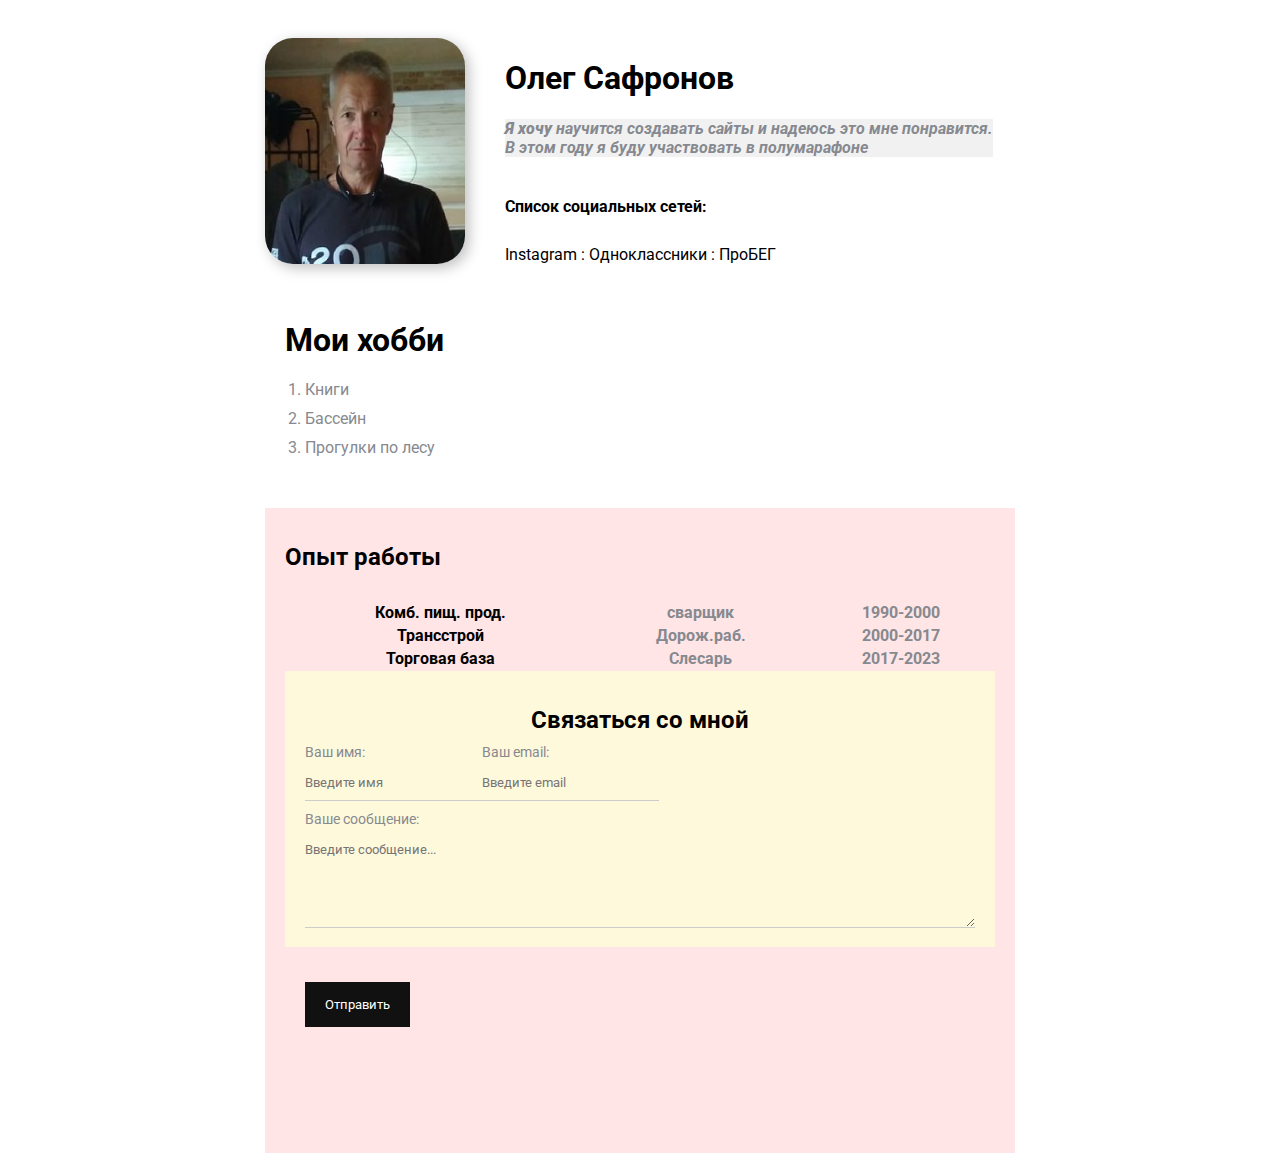
<file: index.html>
<!DOCTYPE html>
<html lang="en">
<head>
    <meta charset="UTF-8">
    <meta http-equiv="X-UA-Compatible" content="IE=edge">
    <meta name="viewport" content="width=device-width, initial-scale=1.0">
    <meta name="keywords"content="oleg,cv,resume">
    <meta name="description"content="Это сайт-резюме Олега Сафронова">
    <link rel="stylesheet" href="styles.css">
    <title>Oleg-Resume</title>
    <link rel="stylesheet" href="styles.css">
</head>
<body>
    <div class="container">
    <div class="info"> 
    <img src="фото.jpeg " alt="Олег Сафронов"class="фото">
    <div class="info-text">
    <h1>Олег Сафронов</h1>
   <p><strong> Я хочу</strong> научится создавать сайты и надеюсь это мне понравится.</p> 
   <p> В этом году <em>я буду </em> участвовать в полумарафоне</p>
   <br>
   <h4>Список социальных сетей:</h4>
   <br>
   <a href="https://www.instagram.com/"target="_blank">Instagram</a>
   :
   <a href="https://ok.ru/"target="_blank">Одноклассники<a>
    <a href="https://probeg.org/user/481/">: ПроБЕГ</a>
</div>
</div>

<div class="card bg-green">
    <h1>Мои хобби</h1>

    <ol class="list">
        <li> Книги</li>
        <li>Бассейн</li>
        <li> Прогулки по лесу</li>
    </ol>
</div>
<div class="card bg-red">
    <h2>Опыт работы</h2>
    <table class="table">
        <!--<thead>
            <tbody>
            <tr>
                <th>Название</th>
                <th>Должность</th>
                <th>Год</th>
            </tr>
            </thead>-->
            <tbody>
            <tr>           
            <th>Комб. пищ. прод.</th>
            <th>сварщик</th>
            <th>1990-2000</th>
        </tr> 
        <tr>
            <th>Трансстрой</th>
            <th>Дорож.раб.</th>
            <th>2000-2017</th>
        </tr>
        <tr>
            <th>Торговая база</th>
            <th>Слесарь</th>
            <th>2017-2023</th>
        </tr> 
    </tbody>
    </div>      
<br>
        </tbody>
        </thead>
        </table>
        <div class="card bg-yellow">
        
<form action="/" class="form">
    <h2>Связаться со мной</h2>
    <div class="form-row">
<div class="form-group">
    <label for="name">Ваш имя:</label>
    <input type="text"id="name"
    placeholder="Введите имя">
</div>
<div class="form-group">
    <label for="email">Ваш email:</label>
    <input type="email"id="email"
    placeholder="Введите email">
</div>
</div>
<div class="form-group">    
    <label for="message">Ваше сообщение:</label>   
    <textarea id="message" cols="20" rows="5"placeholder="Введите сообщение..."></textarea>
    <br> 
</div>
</div>
<div class="card">
<input class="btn" type="submit"value="Отправить">
</form>
</div>
<br>
<br>
<br>
<br>
</div>
</body> 
</html>
</file>
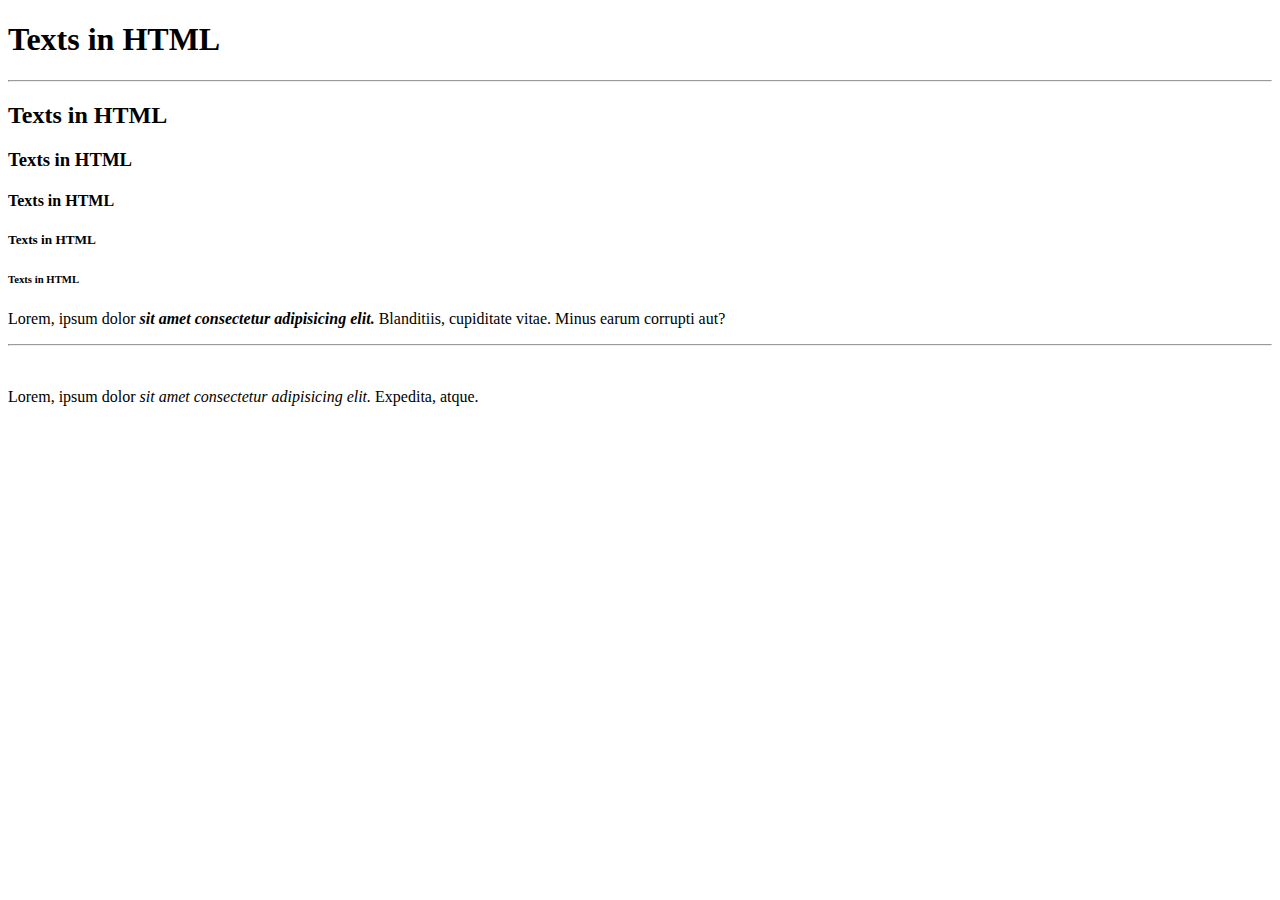
<file: 01_text.html>
<!DOCTYPE html>
<!-- <!DOCTUPE html>говорит нам на каком языке будет записан код -->
<html lang="ru">
<!-- <html> корневой тэг который идет вначале и в конце> -->

<head>
    <!-- <head>-открывае заголовок -->
    <meta charset="UTF-8">
    <!--  <meta charset="UTF-8">- это кадировка нашей страницы блогодоря отрибуту charset
    и унивесальной кодировке"UTF-8"которая позволяет писать на многих языках -->
    <meta http-equiv="X-UA-Compatible" content="IE=edge">
    <!--  <meta http-equiv="X-UA-Compatible" content="IE=edge">указывает как надо работать 
    браузеру эксплорер -->
    <meta name="viewport" content="width=device-width, initial-scale=1.0">
    <!--  <meta name="viewport" content="width=device-width, initial-scale=1.0">блогодоря ему
    на наш сайт могут заходить пользователи с разных устройств -->
    <meta name="keywords" content="html,course,css,tags">
    <!--  <meta name="keywords"content="html,course,css,tags"> заносим ключевые слоа
    через атребут "keywords"и content="" для лучшего поиска нашей страницы в интернете-->
    <meta name="discription" content="Это базовый курс по html">
    <!-- <meta name="discription"content="Это базовый курс по html"> для лучшего поиска
         нашей страницы в интернете -->
    <title>HTML Course</title>
    <!--  <title>HTML Course</title>описываем название нашей страницы -->
</head>
<!-- </head>-закрывае заголовок -->

<body>
    <!--body-тело все то что будет написано между bodi это будет отображено в Браузере  -->
    <!-- <h1></1>по<h6>это шрифт заглавия -->
    <h1>Texts in HTML</h1>
    <hr>
    <h2>Texts in HTML</h2>
    <h3>Texts in HTML</h3>
    <h4>Texts in HTML</h4>
    <h5>Texts in HTML</h5>
    <h6>Texts in HTML</h6>
    <!-- <p></p>это параграфы -->
    <p>Lorem, ipsum dolor <strong><em> sit amet consectetur adipisicing elit.</em></strong>
        Blanditiis, cupiditate vitae. Minus earum corrupti aut?</p>
    <!--Lorem-тэг для заполнения страницы набором слов без всякого смысла-->
    <!-- <hr>-это горизонтальная линия -->
    <!-- <strong></strong>-выделение слов жирным шрифтом -->
    <!-- <em></em>курсив текста -->
    <!--<br>-'это перенос,отступ' -->
    <hr>
    <br>
    <p>Lorem, ipsum dolor <em> sit amet consectetur adipisicing elit.</em> Expedita, atque.</p>
</body>

</html>
<!-- </html> -->
</file>
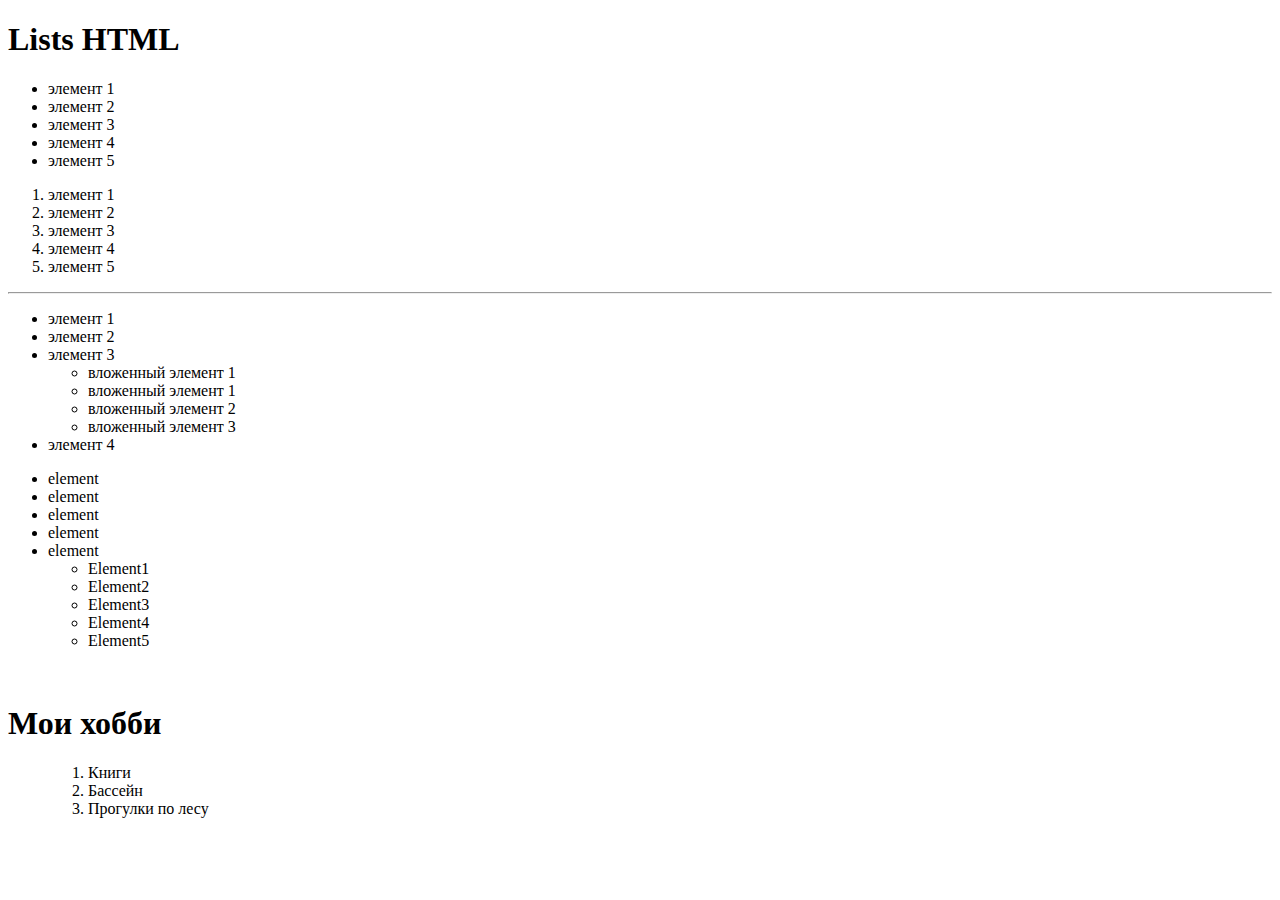
<file: 03_lists.html>
<!DOCTYPE html>
<html lang="ru">

<head>
    <meta charset="UTF-8">
    <meta http-equiv="X-UA-Compatible" content="IE=edge">
    <meta name="viewport" content="width=device-width, initial-scale=1.0">
    <title>Lists HTML</title>
</head>
<h1>Lists HTML</h1>

<body>
    <ul>
        <!-- <ul></ul>не нумерованый список-->
        <!-- <li></li>обязательный элемент для списков с добавлением внутри<ul> -->
        <li>элемент 1</li>
        <li>элемент 2</li>
        <li>элемент 3</li>
        <li>элемент 4</li>
        <li>элемент 5</li>
    </ul>


<ol>
    <!-- <ol></ol>нумерованый список -->
    <li>элемент 1</li>
    <li>элемент 2</li>
    <li>элемент 3</li>
    <li>элемент 4</li>
    <li>элемент 5</li>
</ol>
<hr>

<ul>
    <li>элемент 1</li>
    <li>элемент 2</li>
    <li>элемент 3</li>
    <ul>
    <li>вложенный элемент 1</li>      
    <li>вложенный элемент 1</li>
    <li>вложенный элемент 2</li>
    <li>вложенный элемент 3</li>
</ul> 
    <li>элемент 4</li>
    </ul>
    <ul>
        <li>element</li>
        <li>element</li>
        <li>element</li>
        <li>element</li>
        <li>element</li>
        <ul>
            <li>Element1</li>
            <li>Element2</li>
            <li>Element3</li>
            <li>Element4</li>
            <li>Element5</li>
        </ul>
    </ul>      
    <br>
    <h1>Мои хобби</h1>
    <ul><ol>
        
            <li>Книги</li>
            <li>Бассейн</li>
            <li>Прогулки по лесу</li>
        
            </ol></ul>
        </body>
        </html>
</file>
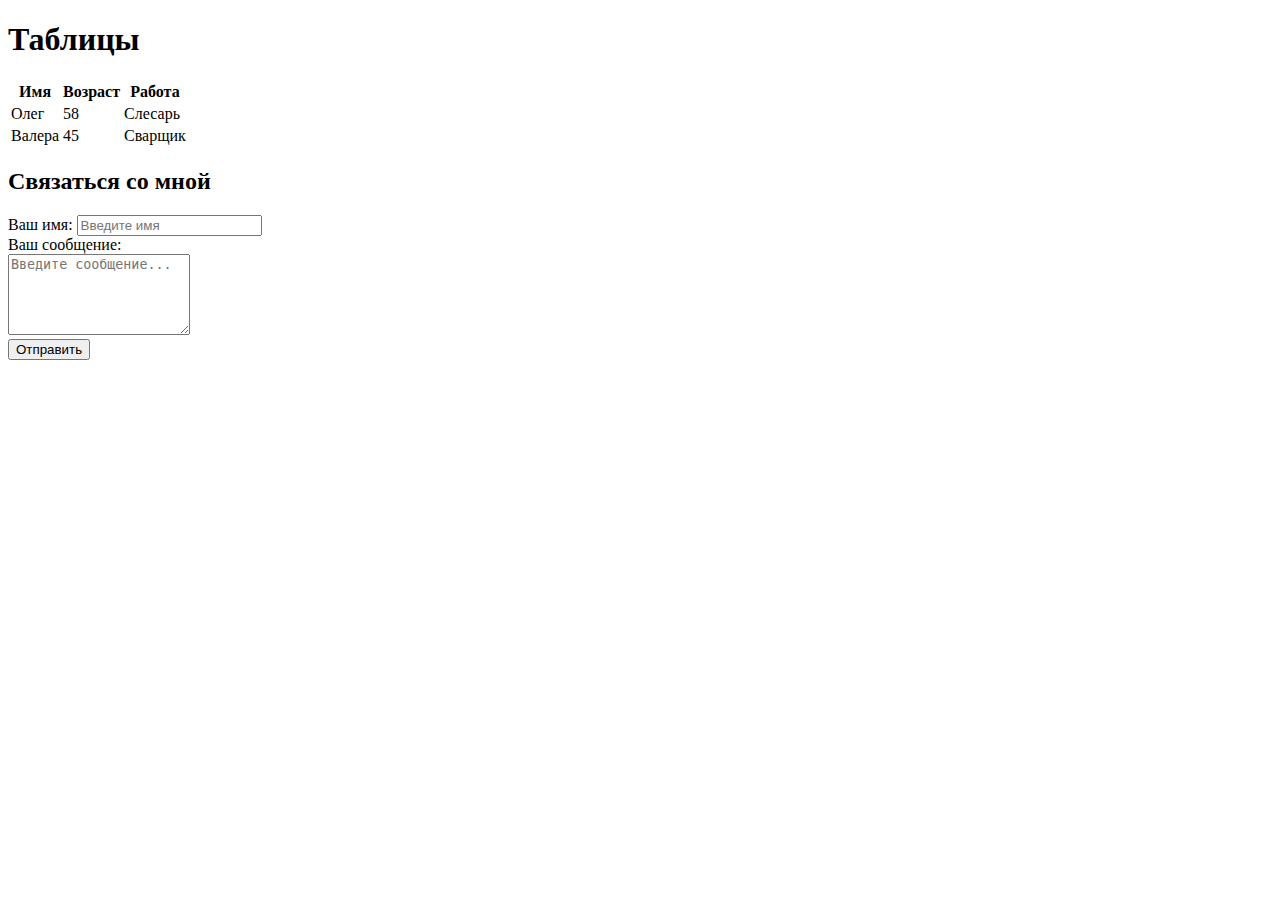
<file: 04_table.html>
<!DOCTYPE html>
<html lang="ru">
<head>
    <meta charset="UTF-8">
    <meta http-equiv="X-UA-Compatible" content="IE=edge">
    <meta name="viewport" content="width=device-width, initial-scale=1.0">
    <title>Таблицы</title>
</head>
<h1>Таблицы</h1>
<body>
    <table>
    <!-- <table>отрибут при написании таблиц-->
        <thead>
            <!-- <thead>заголовок будет выглядеть ярко  -->

        <tr>
            <!-- <tr>строка задаем определенное кол-во строчек-->
<!-- <th></th>применяют в том случае когда в заголовке не table а thead -->
<!-- <thead> <th> пишут только в загаловок -->
            <th>Имя</th>
            <th>Возраст</th>
            <th>Работа</th>
        </tr>
        <!-- закрываю заглавие <tbodi> -->
        <tbody>
            <!-- ввнутри строки указываем столбцы через тэг<td></td> -->
        <td>Олег</td>
            <td>58</td>
            <td>Слесарь</td>
            <tr>
            <td>Валера</td>
            <td>45</td>
            <td>Сварщик</td>
        </tbody>
        </table>
        </tr>

    
</body>
</html>
<h2>Связаться со мной</h2>
<form action="/">
<div>
    <label for="email">Ваш имя:</label>
    <input type="email"id="email"
    placeholder="Введите имя">
</div>
<div>
    <label for="message">Ваш сообщение:</label>
    <br>
    <textarea id="message" cols="20" rows="5"placeholder="Введите сообщение..."></textarea>    
</div>
<input type="submit"value="Отправить">
</form>
<br>
<br>
<br>
<br>
<br>
</file>
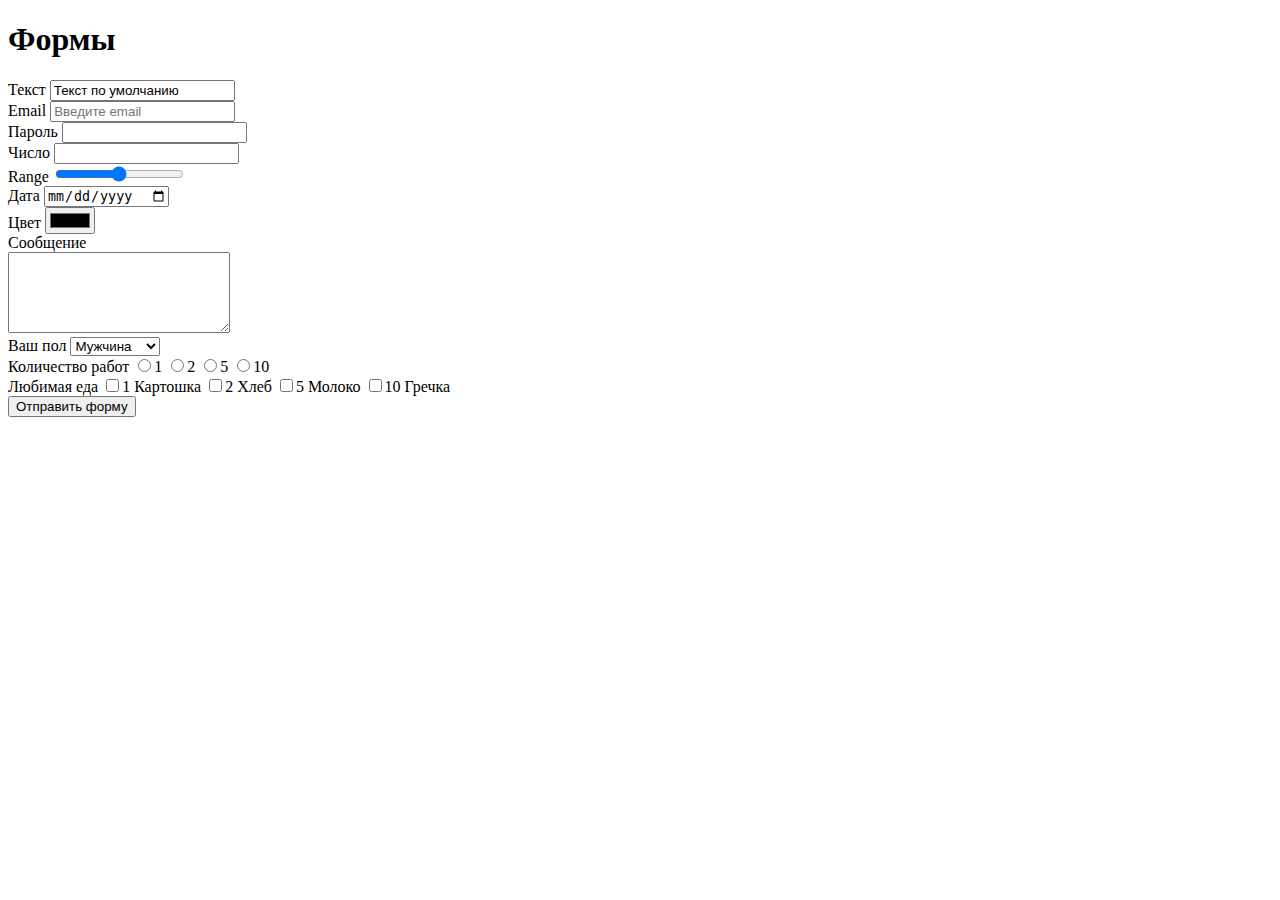
<file: 05_form.html>
<!DOCTYPE html>
<html lang="en">
<head>
    <meta charset="UTF-8">
    <meta http-equiv="X-UA-Compatible" content="IE=edge">
    <meta name="viewport" content="width=device-width, initial-scale=1.0">
    <title>Формы</title>
</head>
<body>
    <h1>Формы</h1>
    <form >
        <div>
            <label for="text">Текст</label>
            <input type="text"id="text"value="Текст по умолчанию"
            readonly>
        </div>
        <div>
            <label for="email">Email</label>
            <input type="email"id="email"
            placeholder="Введите email">
        </div>
        <div>
            <label for="password">Пароль</label>
            <input type="password"id="password">
        </div>
        <div>
            <label for="number">Число</label>
            <input type="number"id="number" min="0">
        </div>
          <div>
            <label for="range">Range</label>
            <input type="range"id="range" min="0" max="10"step="1">
        </div>
        <div>
            <label for="date">Дата</label>
            <input type="date"id="number">
        </div>
        <div>
            <label for="color">Цвет</label>
            <input type="color"id="color">
        </div>
        <div>
            <label for="message">Сообщение</label>
            <br>
            <textarea type="message"cols="25" rows="5"></textarea>
        </div>
        <div>
            <label for="sex">Ваш пол</label>
            <select id="sex">
           <option value="male"selected>Мужчина</option>
           <option value="female">Женьщина</option>
           <option value="other">Другое</option>
           </select> 
        </div>
        <div>
            <label>Количество работ</label>
            <input type="radio"name="work">1
            <input type="radio"name="work">2
            <input type="radio"name="work">5
            <input type="radio"name="work">10
        </div>
        <div>
            <label>Любимая еда</label>
            <input type="checkbox"name="food">1 Картошка
            <input type="checkbox"name="food">2 Хлеб
            <input type="checkbox"name="food">5 Молоко
            <input type="checkbox"name="food">10 Гречка
        </div>
       <!--<input type="submit"value="Отправить форму">-->
       <button tupe="submit">Отправить форму</button>
        
        
        
        
         
        
    </form>
    
    
</body>
</html>
</file>
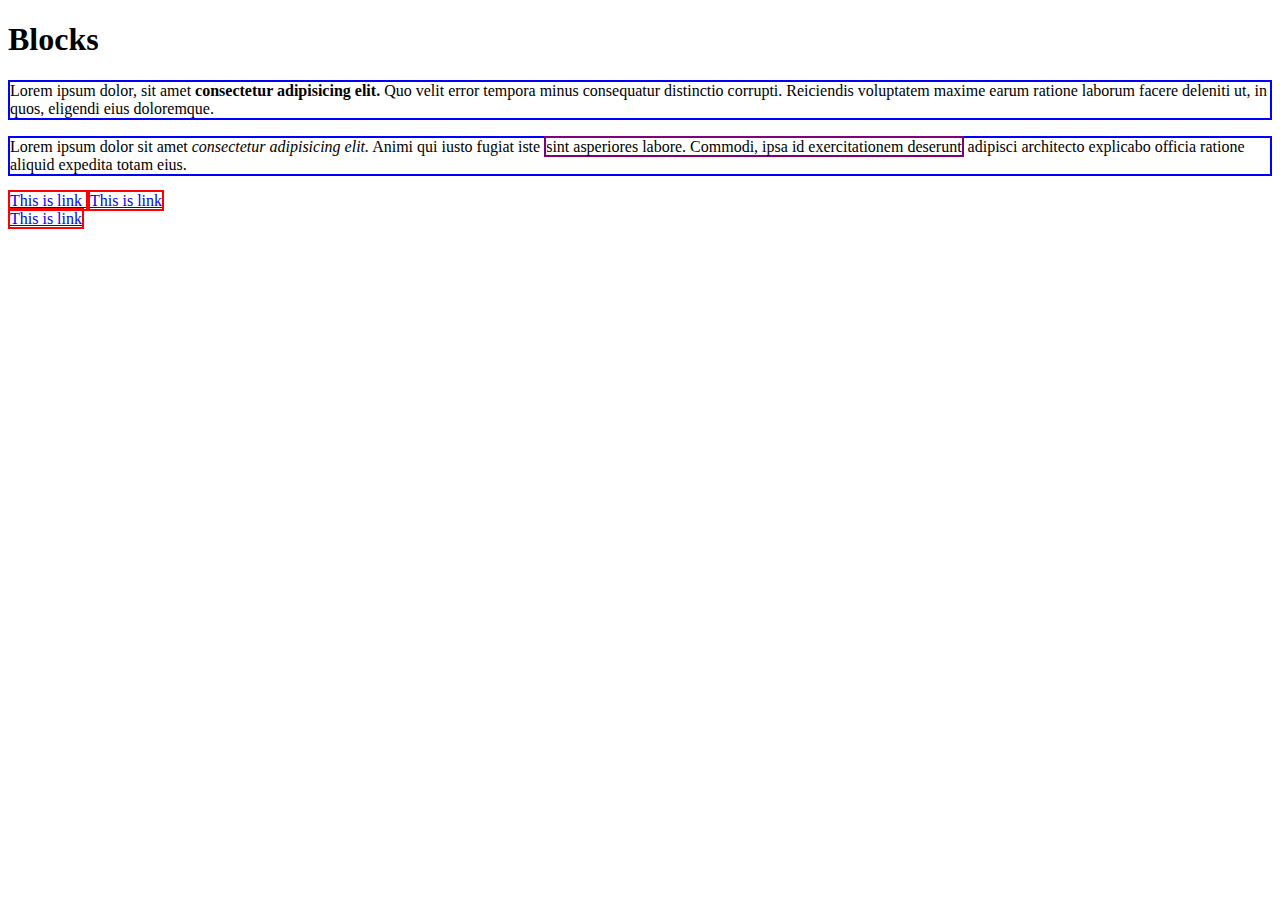
<file: 06_inline_block.html>
<!DOCTYPE html>
<html lang="en">
<head>
    <meta charset="UTF-8">
    <meta http-equiv="X-UA-Compatible" content="IE=edge">
    <meta name="viewport" content="width=device-width, initial-scale=1.0">
    <title>Blocks</title>
</head>
<body>
    <h1>Blocks</h1>
    <p style="border:2px solid blue;">Lorem ipsum dolor, sit amet <strong> consectetur adipisicing elit.</strong> Quo velit error tempora minus consequatur distinctio corrupti. Reiciendis voluptatem maxime earum ratione laborum facere deleniti ut, in quos, eligendi eius doloremque.</p>
    <p style="border:2px solid blue;">Lorem ipsum dolor sit amet <em> consectetur adipisicing elit.</em> Animi qui iusto fugiat iste <span style="border: 2px solid purple;"> sint asperiores labore. Commodi, ipsa id exercitationem deserunt</span> adipisci architecto explicabo officia ratione aliquid expedita totam eius.
    </p>
    <a href="#"style="border: 2px solid red;">This is link </a>
    <a href="#"style="border: 2px solid red;">This is link </a>
    <div>
    <a href="#"style="border: 2px solid red;">This is link </a>
</div>
</body>
</html>
</file>
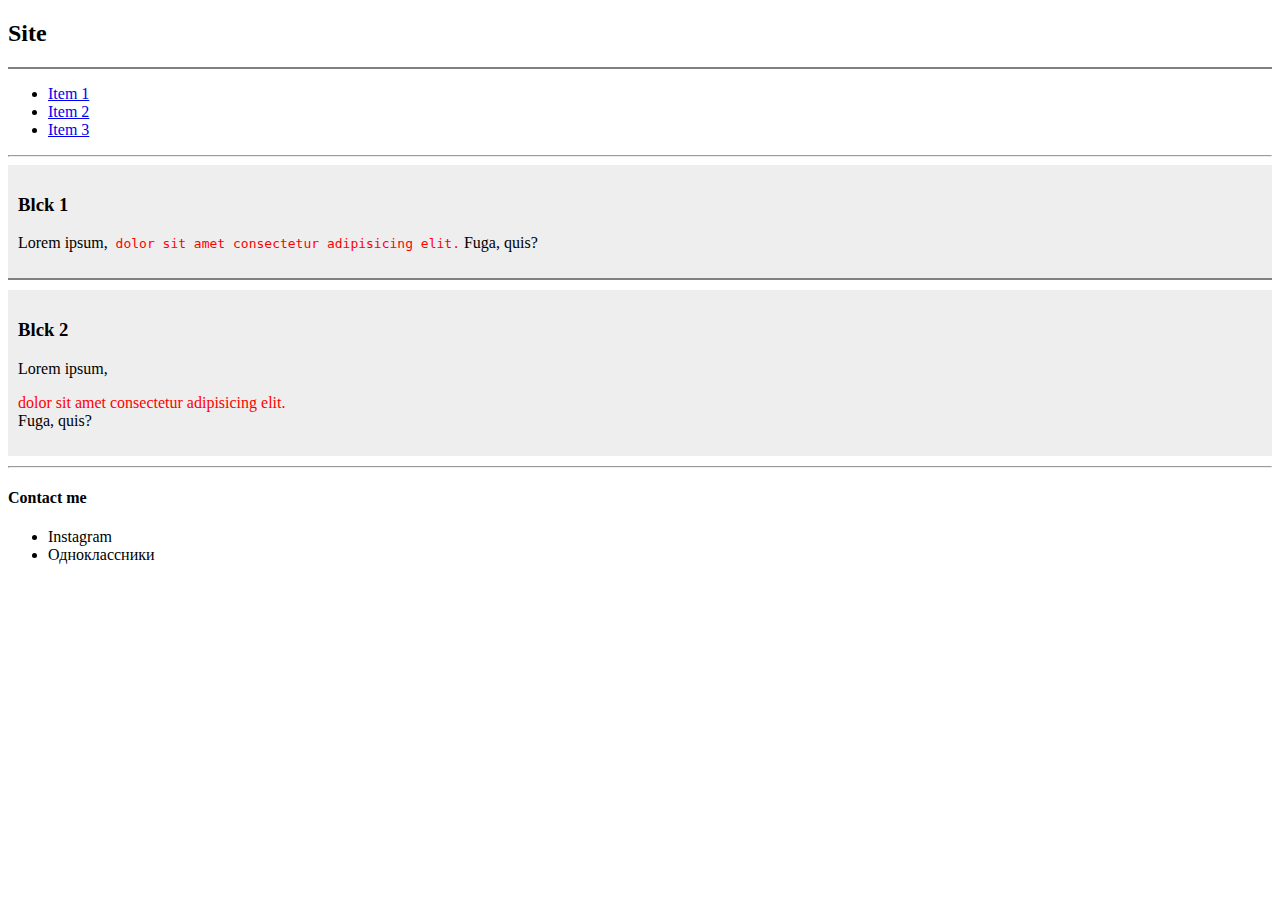
<file: 07_site.html>
<!DOCTYPE html>
<html lang="en">
<head>
    <meta charset="UTF-8">
    <meta http-equiv="X-UA-Compatible" content="IE=edge">
    <meta name="viewport" content="width=device-width, initial-scale=1.0">
    <title>Site</title>
    <style>.header{border-bottom: 2px solid grey ;}
    .card{background-color: #eee;
    padding: 10px;
    margin-bottom: 10px; ;}
    .color{color:red;}</style>
</head>
<body>
     <!--<aside></aside>служит для боковых меню  -->
    <!--<header>-вместо<div>для лучшей семантики-->
    <div id="header"class="header">
        <h2>Site</h2>
    </div>
    <!--</header>-вместо<div>для лучшей семантики-->
        <!--<nav> вместо <dav>для навигации для лучшей семантики-->
    <div id="navigation">
        <ul>
        <li><a href="#">Item 1</a></li>
        <li><a href="#">Item 2</a></li>
        <li><a href="#">Item 3</a></li>
    </ul>
    <!--</nav> вместо <dav>для навигации для лучшей семантики-->
    </div>
    <hr>
    <!-- <section>им групперуют статьи -->
        <!-- <article> вместо <div> для лучшей семантики и 
            для тех которые повторяются-->
    <div id="block1"class="card header">
        <h3>Blck 1</h3>
        <p>Lorem ipsum,<samp class="color"> dolor sit amet consectetur adipisicing elit.</samp> Fuga, quis?</p>
    </div>
    <!-- </article> вместо <div> для лучшей семантики и 
            для тех которые повторяются-->
            <!-- <article> вместо <div> для лучшей семантики и 
            для тех которые повторяются-->
    <div id="block2"class="card">
        <h3>Blck 2</h3>
        <p>Lorem ipsum,<div class="color">dolor sit amet consectetur adipisicing elit.</div>  Fuga, quis?</p>
    </div>
    <!-- </article> вместо <div> для лучшей семантики и 
            для тех которые повторяются-->
        <!-- </section>им групперуют статьи -->

    <hr>
    <!-- <footer>вместо <div>для лучшей семантики -->
    <div id="footer">
        <h4>Contact me</h4>
     <ul>
    <li>Instagram</li>
    <li>Одноклассники</li>
</ul>
</div>
    <!-- </footer>вместо <div>для лучшей семантики -->

    
</body>
</html>
</file>
<file: styles.css>
@import url('https://fonts.googleapis.com/css2?family=Roboto&display=swap');
body{
    font-family: "Roboto",sans-serif;
    font-size: 16px;
    font-weight: normal;}
    .info-text p{
        font-style: italic;
        font-weight: bold;
        background: #f1f1f1;
        color:#0f141e;
            }
            a{
                color: #000;
                text-decoration: none;
            }
            a:hover{
                text-decoration:underline ;
            }
            a:active{
                color: blue;
            }
            a:visited{
                color: grey;
            }

            .container{
                max-width: 750px;
                margin: auto;
                padding-top: 30px;
            }
            .фото{
                width: 200px;
                border-radius: 28px;
                box-shadow: 4px 4px 14px rgba(0,0,0, .25)
            }
            .info{
                margin-bottom: 20px;
                display: flex;
            }
            .info-text{
                margin-left: 40px;
            }
            .info-text p{
                font-style: italic;
                font-weight: bold;
                color: #86898f;
                margin: 0;
                          }
                          .info-text h4{
                            margin-bottom: 10px;
                          }
             @media (max-width:650px){
                .info{
                    display: block;
                    text-align: center;
                }
             }             
        .card {
            padding: 15px 20px;
            margin-bottom: 20px;
       /* border: 1px solid black;*/
       /* border-radius: 20px;*/
       /* background: #fff;*/
            }
            .card h2{
                margin-bottom:10px ;
            }
            .bg-yellow{
                background:#fff9dc ;
            }
            .bg-red{
                background:#ffe5e5 ;
            } 
            .br-green{
               background: #e5ffe7;
            }
            .btn {
                background: #111;
             padding: 15px 20px;
             color: #fff;
             border: none;
             font-family: inherit;
             cursor: pointer;
            }  
            .btn:hover{
                opacity: 0.8;
            } 
            .list{
                padding: 0 20px;
            }                  
            .list li {
                color: #86898f;
                margin-bottom: 10px;
            }
            .table {
                width: 100%;
            }
            .table td {
                padding-bottom: 10px;
            }
            .table th:nth-child(2),
            .table th:nth-child(3)
            {
            color:#86898f;    
            }
            .form h2{
                text-align: center;
            }
            .form-row{
                margin-bottom: 10px;
display: flex;
            }
            .form-row.form-group{
               /* display: inline-block;*/
                margin-right: 20px;
               /* width: 50%;*/
                width: calc(50%-20px);

            }
            .form-row.form-group:last-child{
                margin-right: 0 ;
            }
            .form-group label{
                display:block ;
                font-size:14px ;
                color:#86898f ;
            }
            .form-group input,
            .form-group textarea{
                width: 100%;
                box-sizing: border-box;
                border: none;
                background: transparent;
                border-bottom: 1px solid #ccc;
                color: #000;
                padding: 15px 0 10px;
                outline: none;
                font-family: inherit;
            }
</file>
